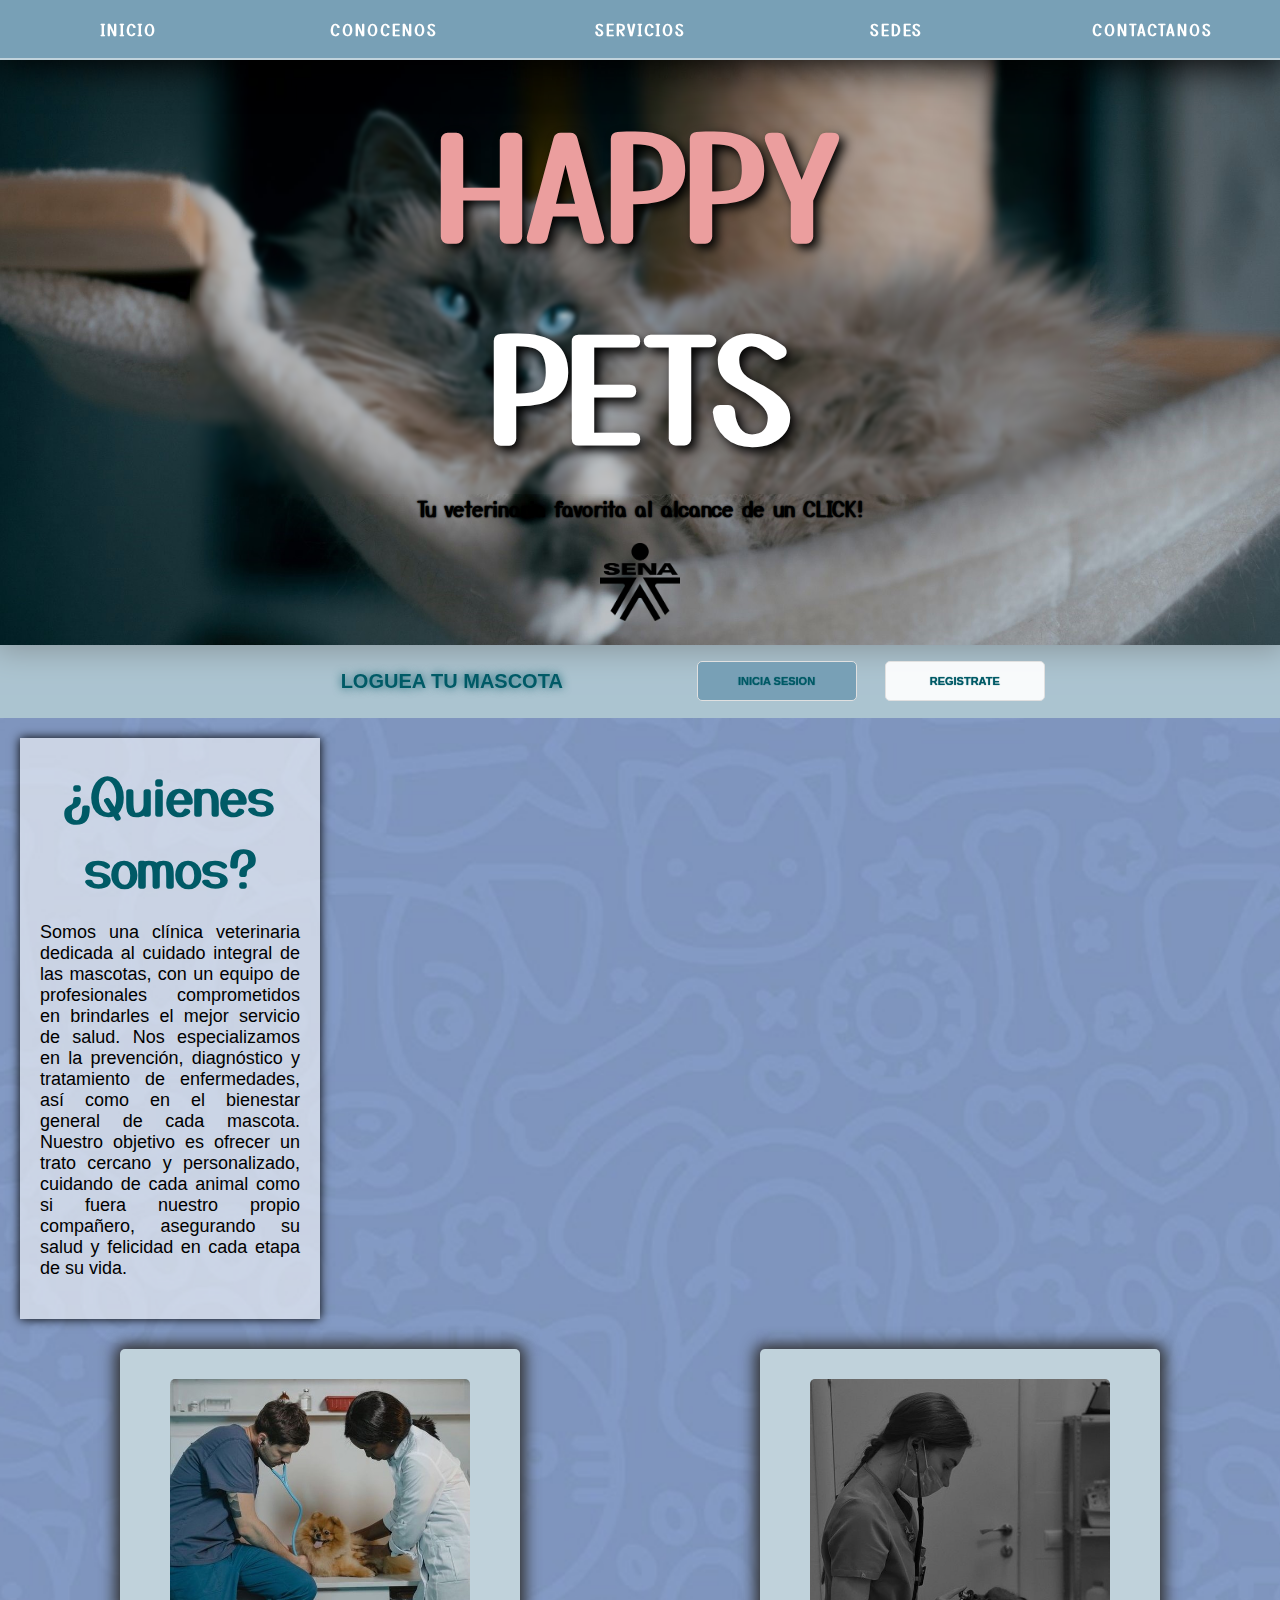
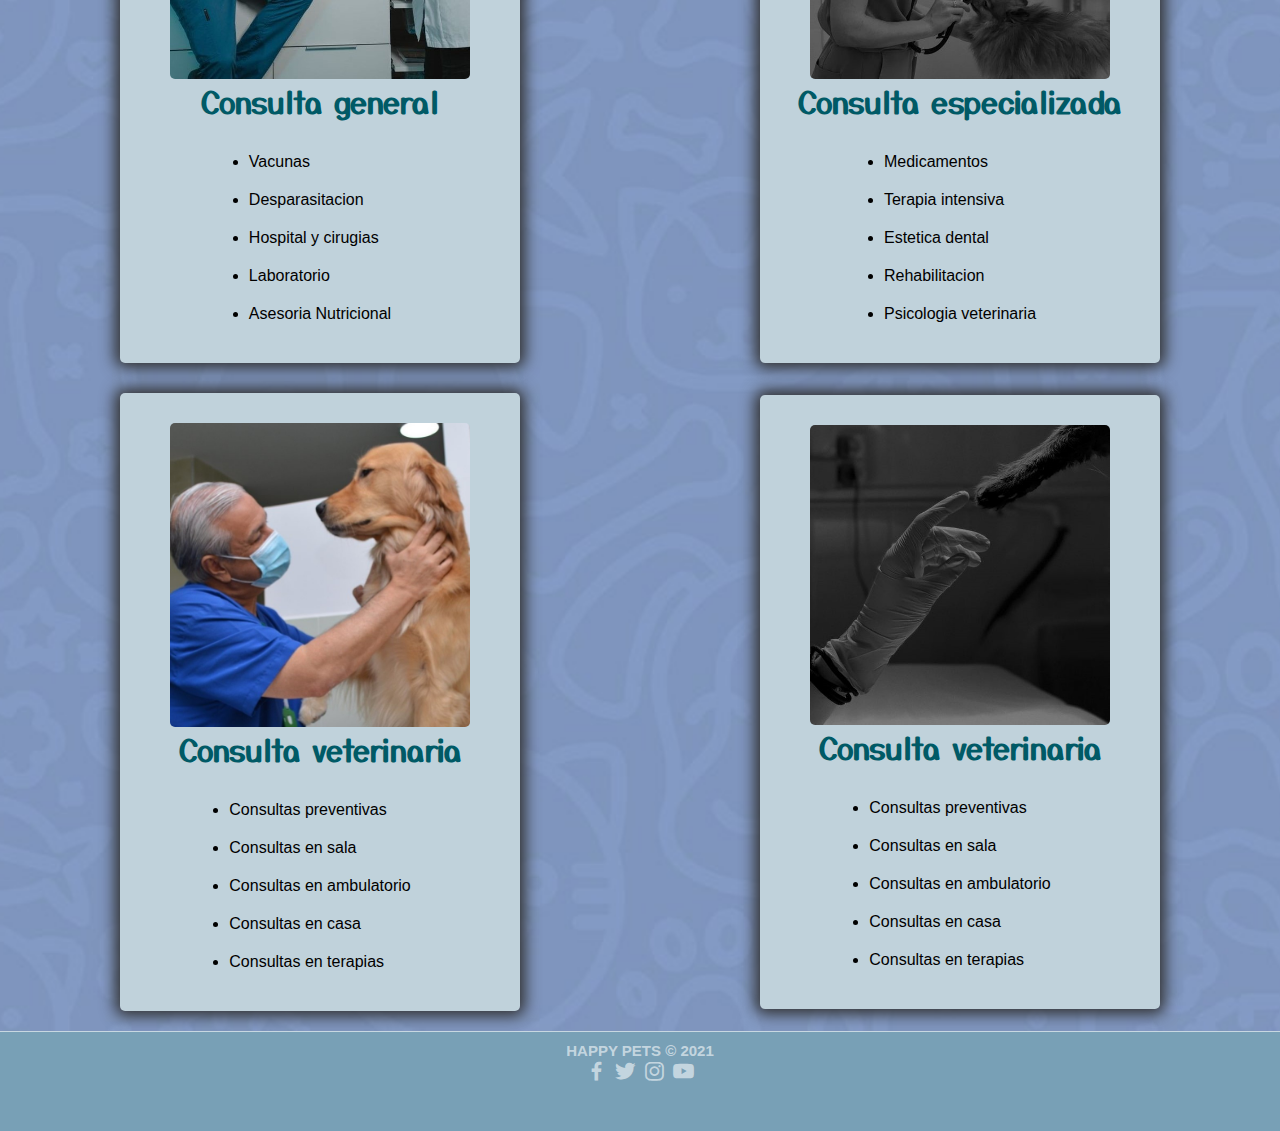
<file: maqueta/index.html>
<!DOCTYPE html>
<html lang="es">
<head>
    <meta charset="UTF-8">
    <meta name="viewport" content="width=device-width, initial-scale=1.0">
    <link rel="stylesheet" href="css/style.css">
    <link href="https://fonts.googleapis.com/css2?family=Allura&family=Belleza&family=Monoton&family=Pacifico&family=Rock+Salt&family=Viaoda+Libre&family=Yusei+Magic&display=swap" rel="stylesheet">
    <link href="https://fonts.googleapis.com/css2?family=Allura&family=Belleza&family=Monoton&family=Pacifico&family=Raleway:ital,wght@0,100..900;1,100..900&family=Rock+Salt&family=Viaoda+Libre&family=Yusei+Magic&display=swap" rel="stylesheet">
    <link href='https://unpkg.com/boxicons@2.1.4/css/boxicons.min.css' rel='stylesheet'>
    <title>HAPPY PETS</title>
    <link rel="icon" href="css/WhatsApp_Image_2024-10-29_at_11.46.13_AM-removebg-preview.png">
</head>
<body class="box-conteiner">
    <header class="logo">
        <h1 class="p">HAPPY<span>PETS</span>
        </h1>
            <h2 class="p1">Tu veterinaria favorita al alcance de un CLICK!</h2>
        <div class="conteiner">
            <img class="img" src="logo_sena_negro.png" alt="">
        </div>
    </header>
    <nav class="bar-nav">
        <ul>
            <li class="ol-1"><a class="a1" href="">INICIO</a></li>
            <li class="ol-1"><a class="a1" href="">CONOCENOS</a></li>
            <li class="ol-1"><a class="a1" href="">SERVICIOS</a></li>
            <li class="ol-1"><a class="a1" href="">SEDES</a></li>
            <li class="ol-1"><a class="a1" href="">CONTACTANOS</a></li>
        </ul>
    </nav>
    <aside class="side-bar">
        <div class="user-box">  
            <p class="p-text">LOGUEA TU MASCOTA</p>
            <a class="button" href="./login.html">INICIA SESION</a>
            <a class="button" id="btn1" href="./register.html">REGISTRATE</a>
        </div>
    </aside>
    <article class="main">
        <div class="box-info">
            <h2 class="h1-main">¿Quienes somos?</h2>
                <p class="p-main">
                    Somos una clínica veterinaria dedicada al cuidado integral de las mascotas, con un equipo de profesionales comprometidos en brindarles el mejor servicio de salud. Nos especializamos en la prevención, diagnóstico y tratamiento de enfermedades, así como en el bienestar general de cada mascota. Nuestro objetivo es ofrecer un trato cercano y personalizado, cuidando de cada animal como si fuera nuestro propio compañero, asegurando su salud y felicidad en cada etapa de su vida.
                </p>
        </div>
            <div class="box-main">
                <section>
                <div class="box-1">
                    <img class="vte-1" src="css/veterinaria1.jpg" alt="">
                    <h2>Consulta general</h2>
                        <div class="li-cont">
                            <div class="li-1">
                                <ul class="ul">
                                    <li>Vacunas</li>
                                    <li>Desparasitacion</li>
                                    <li>Hospital y cirugias</li>
                                    <li>Laboratorio</li>
                                    <li>Asesoria Nutricional</li>
                                </ul>
                            </div>
                        </div>
                    </div>
            </section>
            <section>
                <div class="box-1">
                    <img class="vte-2" src="css/veterinaria2.jpg" alt="">
                    <h2>Consulta especializada</h2>
                        <div class="li-cont">
                            <div class="l1-1">
                                <ul class="ul">
                                    <li>Medicamentos</li>
                                    <li>Terapia intensiva</li>
                                    <li>Estetica dental</li>
                                    <li>Rehabilitacion</li>
                                    <li>Psicologia veterinaria</li>
                                </ul>
                            </div>
                        </div>
                    </div>
            </section>
            <section>
                <div class="box-1">
                    <img class="vte-3" src="css/veterinaria3.jpg" alt="">
                    <h2>Consulta veterinaria</h2>
                        <div class="li-cont">
                            <div class="l1-1">
                                <ul class="ul">
                                    <li>Consultas preventivas</li>
                                    <li>Consultas en sala</li>                              
                                    <li>Consultas en ambulatorio</li>
                                    <li>Consultas en casa</li>
                                    <li>Consultas en terapias</li>
                                </ul>
                            </div>
                        </div>    
                </div>
            </section>
            <section>
                <div class="box-1">
                    <img class="vte-4" src="css/veterinaria4.jpg" alt="">
                    <h2>Consulta veterinaria</h2>
                        <div class="li-cont">
                            <div class="l1-1">
                                <ul class="ul">
                                    <li>Consultas preventivas</li>
                                    <li>Consultas en sala</li>
                                    <li>Consultas en ambulatorio</li>
                                    <li>Consultas en casa</li>
                                    <li>Consultas en terapias</li>
                                </ul>
                            </div>
                        </div>
                </div>
            </section>
            </div>
    </article>
        <footer class="footer">
            <p class="titulo-footer">HAPPY PETS &copy; 2021</p>
            <div class="redes">
                <a href="#"><i class="bx bxl-facebook"></i></a>
                <a href="#"><i class="bx bxl-twitter"></i></a>
                <a href="#"><i class="bx bxl-instagram"></i></a>
                <a href="#"><i class="bx bxl-youtube"></i></a>
            </div>
        </footer>
</body>
</html>
</file>
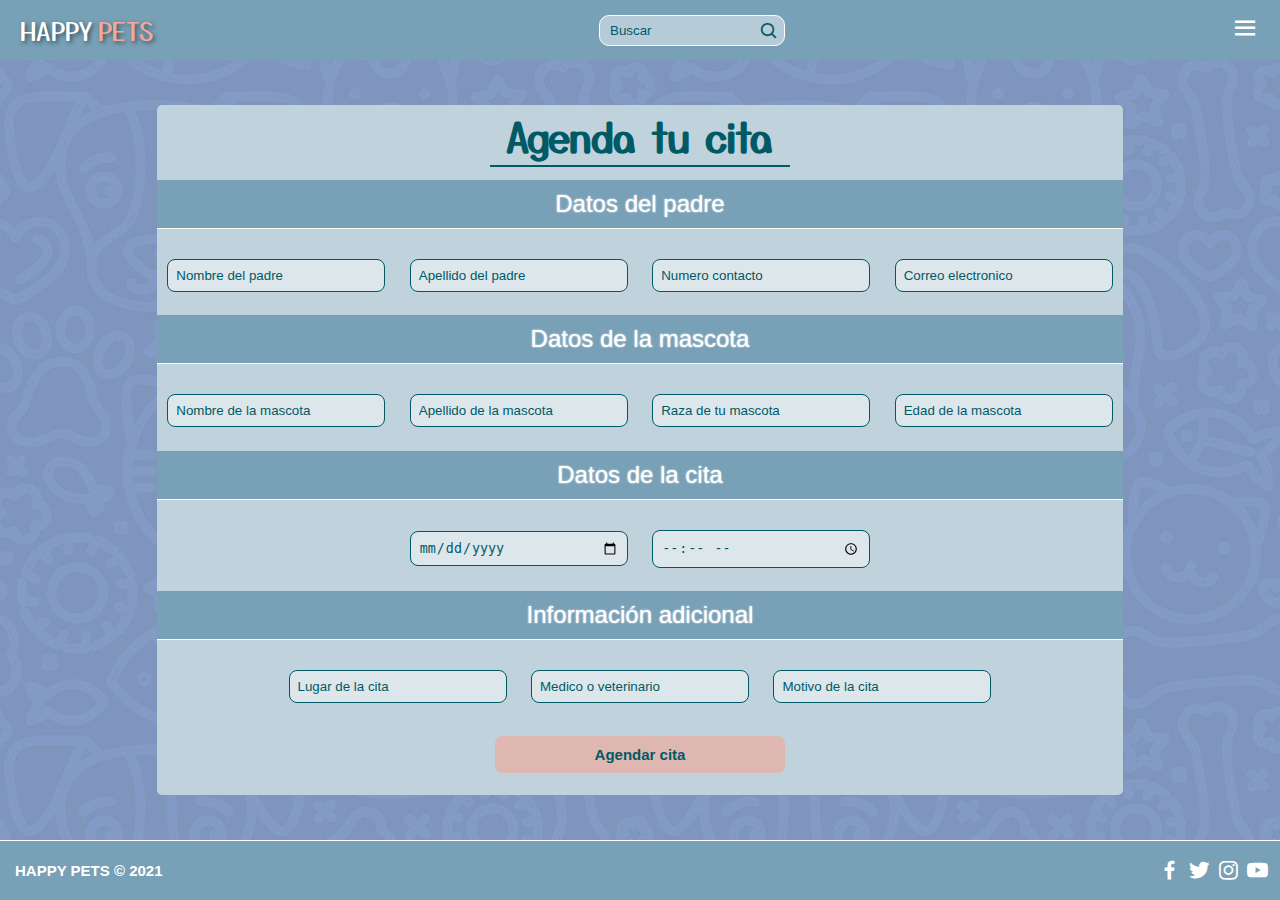
<file: maqueta/agendar.html>
<!DOCTYPE html>
<html lang="en">
<head>
    <meta charset="UTF-8">
    <meta name="viewport" content="width=device-width, initial-scale=1.0">
    <link rel="stylesheet" href="css/agendar.css">
    <link rel="icon" href="css/WhatsApp_Image_2024-10-29_at_11.46.13_AM-removebg-preview.png">
    <link href="https://fonts.googleapis.com/css2?family=Allura&family=Belleza&family=Monoton&family=Pacifico&family=Raleway:ital,wght@0,100..900;1,100..900&family=Rock+Salt&family=Viaoda+Libre&family=Yusei+Magic&display=swap" rel="stylesheet">
    <link href='https://unpkg.com/boxicons@2.1.4/css/boxicons.min.css' rel='stylesheet'>
    <meta name="viewport" content="width=device-width, initial-scale=1.0">
    <title>Agenda tu cita</title>
</head>
<body class="contenedor">
    <header class="header">
            <div class="logo">
                <a class="titulo-happy" href="index.html">HAPPY<p>PETS</p></a>
            </div>
            <div class="barra-busqueda">
                <input  id="Buscar" type="text" placeholder="Buscar">
                <label for="Buscar" class="icono"><i class="bx bx-search"></i></label>
            </div>
            <div class="icon-menu">
                <i class="bx bx-menu"></i>
            </div>
    </header>
    <main class="main">
        <section class="box-agendar">
            <form action="#" class="form">
                <h1 class="title">Agenda tu cita</h1>
                <div class="datos-padre">
                    <h2>Datos del padre</h2>
                    <input class="input" type="text" placeholder="Nombre del padre" required>
                    <input class="input" type="text" placeholder="Apellido del padre" required>
                    <input class="input" type="text" placeholder="Numero contacto" required>
                    <input class="input" type="email" placeholder="Correo electronico" required>
                </div>
                <div class="input-group">
                    <h2>Datos de la mascota</h2>
                <input class="input" type="text" placeholder="Nombre de la mascota" required>
                <input class="input" type="text" placeholder="Apellido de la mascota" required>
                <input class="input" type="text" placeholder="Raza de tu mascota" required>
                <input class="input" type="text" placeholder="Edad de la mascota" required>
            </div>
            <div class="input-group">
                <h2>Datos de la cita</h2>
                <input class="input" type="date" placeholder="Fecha de cita" required>
                <input class="input" type="time" placeholder="Hora de cita" required>
            </div>
            <div class="input-group">
                <h2>Información adicional</h2>
                <input class="input" type="text" placeholder="Lugar de la cita" required>
                <input class="input" type="text" placeholder="Medico o veterinario" required>
                <input class="input" type="text" placeholder="Motivo de la cita">
            </div>
            <button class="boton"><a class="btn-a" href="usuario.html">Agendar cita</a></button>
        </form>
        </section>
    </main>
    <footer class="footer">
        <p class="titulo-footer">HAPPY PETS &copy; 2021</p>
        <div class="redes">
            <a href="#"><i class="bx bxl-facebook"></i></a>
            <a href="#"><i class="bx bxl-twitter"></i></a>
            <a href="#"><i class="bx bxl-instagram"></i></a>
            <a href="#"><i class="bx bxl-youtube"></i></a>
        </div>
    </footer>
</body>
</html>
</file>
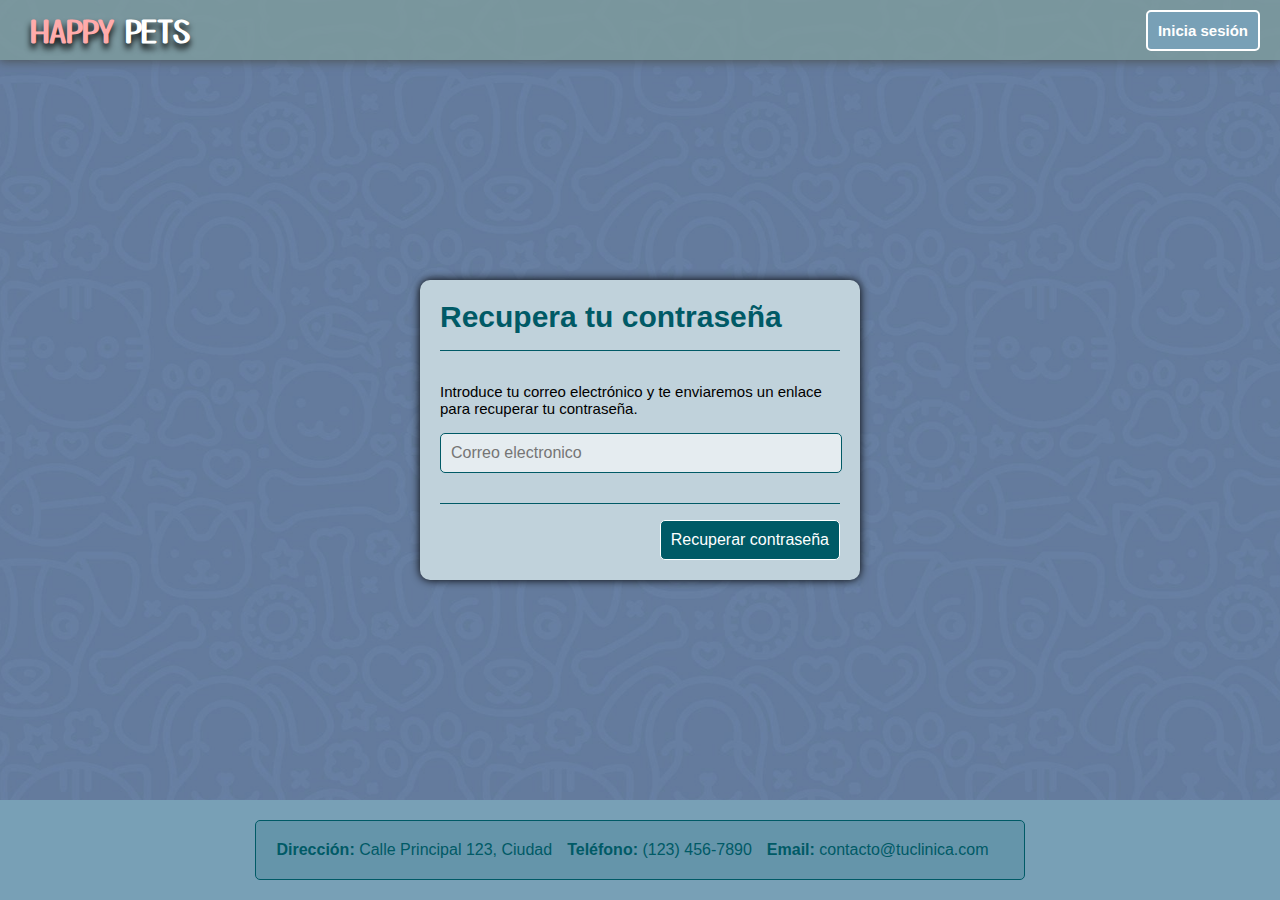
<file: maqueta/olv-contraseña.html>
<!DOCTYPE html>
<html lang="en">
<head>
    <meta charset="UTF-8">
    <meta name="viewport" content="width=device-width, initial-scale=1.0">
    <link rel="stylesheet" href="css/olv-contraseña.css">
    <link href="https://fonts.googleapis.com/css2?family=Allura&family=Belleza&family=Monoton&family=Pacifico&family=Raleway:ital,wght@0,100..900;1,100..900&family=Rock+Salt&family=Viaoda+Libre&family=Yusei+Magic&display=swap" rel="stylesheet">
    <link rel="icon" href="css/WhatsApp_Image_2024-10-29_at_11.46.13_AM-removebg-preview.png">
    <title>Recupera tu contraseña</title>
</head>
<body class="container">
    <header class="header">
        <div class="menu">
            <a class="a" href="index.html">HAPPY <p class="pt">PETS</p></a>
            <a class="a1" href="login.html" type="submit">Inicia sesión</a>
        </div>
    </header>
    <main class="main">
        <div class="form-container">
            <h1>Recupera tu contraseña</h1>
            <p class="p">Introduce tu correo electrónico y te enviaremos un enlace para recuperar tu contraseña.</p>
            <form action="#">
                <div class="input">
                    <input type="email" placeholder="Correo electronico" required>
                </div>
                <div class="boton">
                    <button type="submit">Recuperar contraseña</button>
                </div>
            </form>
    </main>
    <footer class="footer">
        <div class="conta">
            <div class="col-md-6">
              <p class="h3-2"><strong>Dirección:</strong> Calle Principal 123, Ciudad</p>
              <p class="h3-2"><strong>Teléfono:</strong> (123) 456-7890</p>
              <p class="h3-2"><strong>Email:</strong> contacto@tuclinica.com</p>
            </div>
        </div>
      </footer>
</body>
</html>
</file>
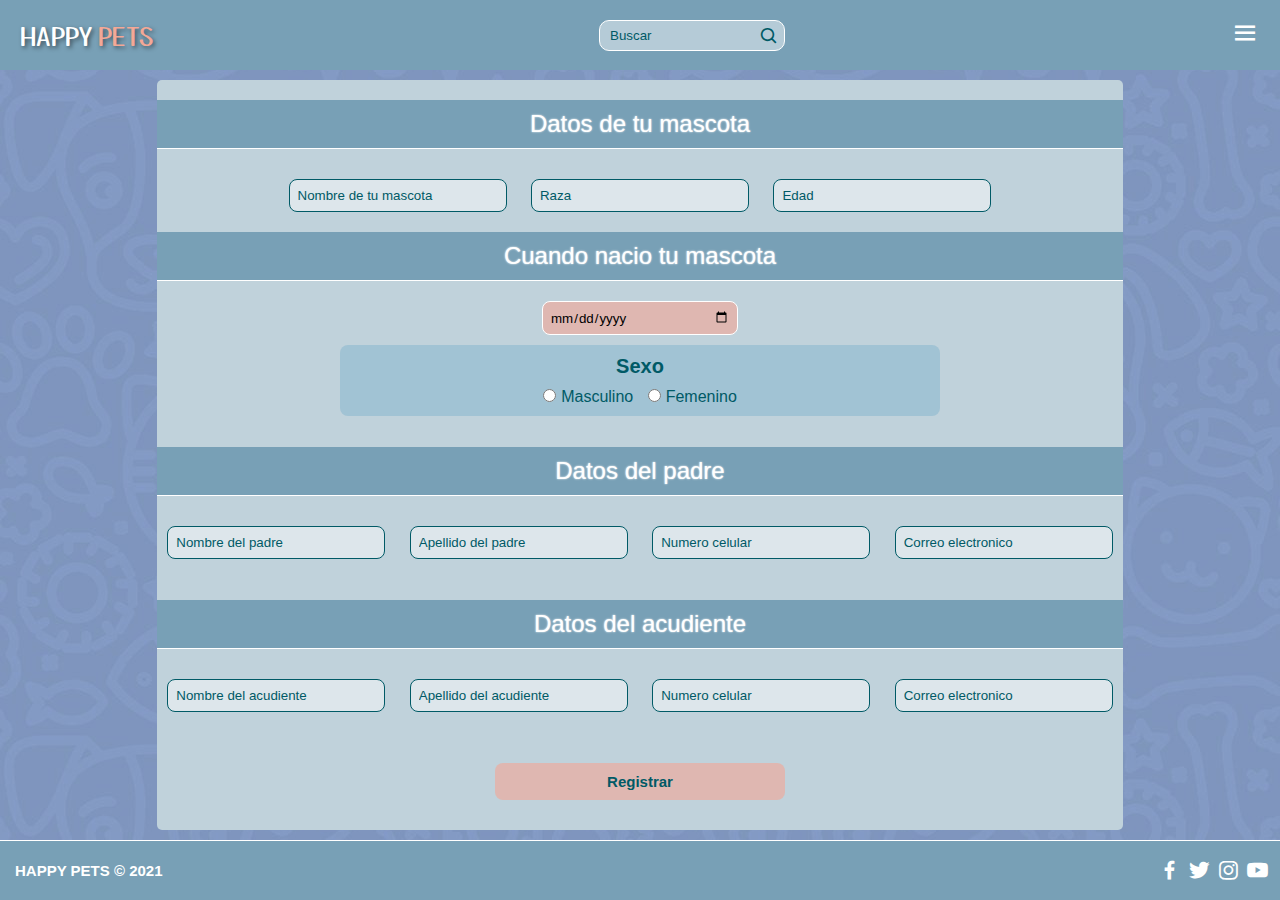
<file: maqueta/Registra tu mascota.html>
<!DOCTYPE html>
<html lang="en">
<head>
    <meta charset="UTF-8">
    <meta name="viewport" content="width=device-width, initial-scale=1.0">
    <link rel="icon" href="css/WhatsApp_Image_2024-10-29_at_11.46.13_AM-removebg-preview.png">
    <title>Registra tu mascota</title>
    <link href="https://fonts.googleapis.com/css2?family=Allura&family=Belleza&family=Monoton&family=Pacifico&family=Raleway:ital,wght@0,100..900;1,100..900&family=Rock+Salt&family=Viaoda+Libre&family=Yusei+Magic&display=swap" rel="stylesheet">
    <link href='https://unpkg.com/boxicons@2.1.4/css/boxicons.min.css' rel='stylesheet'>
    <meta name="viewport" content="width=device-width, initial-scale=1.0">
    <link rel="stylesheet" href="css/mascota.css">

</head>
<body class="contenedor-padre">
    <header class="header">
        <div class="logo">
            <a class="titulo-happy" href="index.html">HAPPY<p>PETS</p></a>
        </div>
        <div class="barra-busqueda">
            <input  id="Buscar" type="text" placeholder="Buscar">
            <label for="Buscar" class="icono"><i class="bx bx-search"></i></label>
        </div>
        <div class="icon-menu">
            <i class="bx bx-menu"></i>
        </div>
    </header>
    <main class="main">
        <form action="" class="form">
            <section class="box-3">
                <div>
                    <h2>Datos de tu mascota</h2>
                </div>
                    <div class="input-group">
                        <input class="input" type="text" placeholder="Nombre de tu mascota" required>
                        <input class="input" type="text" placeholder="Raza" required>
                        <input class="input" type="text" placeholder="Edad" required>
                        <div class="h2-titulo">
                            <H2>Cuando nacio tu mascota</H2>
                        </div>
                            <input class="in" type="date" placeholder="Fecha de nacimiento" required>
                            <div class="sexo-box">
                                <h3 class="sexo" value="">Sexo</h3>
                            <label for="Masculino"><input id="Masculino" name="sexo" type="radio" value="masculino">Masculino</label>
                            <label for="Femenino"><input id="Femenino" name="sexo" type="radio" value="femenino"">Femenino</label>
                        </div>
                    </div>
            </section>
            <section class="box-1">
                <h2>Datos del padre</h2>
                <div class="input-group">
                    <div class="input-group">
                        <input class="input" type="text" placeholder="Nombre del padre" required>
                        <input class="input" type="text" placeholder="Apellido del padre" required>
                        <input class="input" type="text" placeholder="Numero celular" required>
                        <input class="input" type="email" placeholder="Correo electronico" required>
                    </div>
            </section>
            <section class="box-2">
                <div>
                    <h2>Datos del acudiente</h2>
                </div>
                <div>
                    <div class="input-group">
                        <input class="input" type="text" placeholder="Nombre del acudiente" required>
                        <input class="input" type="text" placeholder="Apellido del acudiente" required>
                        <input class="input" type="text" placeholder="Numero celular" required>
                        <input class="input" type="email" placeholder="Correo electronico" required>
                    </div>
                </div>
            </section>
            <button class="boton"><a class="a-btn" href="pag.html" >Registrar</a></button>
        </form>
    </main>
    <footer class="footer">
        <p class="titulo-footer">HAPPY PETS &copy; 2021</p>
        <div class="redes">
            <a href="#"><i class="bx bxl-facebook"></i></a>
            <a href="#"><i class="bx bxl-twitter"></i></a>
            <a href="#"><i class="bx bxl-instagram"></i></a>
            <a href="#"><i class="bx bxl-youtube"></i></a>
    </footer>
</body>
</html>
</file>
<file: maqueta/css/style.css>
:root{
    --fondo-body: #0084ff;
    --fondo-header: #6c6c6c;
    --fondo-title: rgba(0, 0, 0, 0.815);
    --fondo-main: #E0E0E0;
    --fondo-cont: rgba(0, 130, 190, 0.664);
    --fondo-nav: rgba(0, 0, 0, 0.87);
    --fondo-barra: rgba(255, 255, 255, 0);
    --fondo-user-box: rgba(0, 0, 0, 0.594);
    --fondo-side-bar: #78a0b6;
    --fondo-inputs: #F4A896;
    --fondo: #ffffff95;
    --fondo-bar:#78a0b6;
    --fondo-inicio-sesion:#c0d2db;
    --fondo-inicio-sesion1:rgba(192, 210, 219, 0.715);
    --fondo-footer:rgba(0, 0, 0, 0.623);
    --fondo-btn1:rgba(255, 255, 255, 0.919);
    --fondo-impo:#005a66;
    

    /* FONTS */
    --font: #eb9e9e;
    --font1: #000000;
    --font3: #00a2ff;
    --font-text: #000000;
    --font-text1: #ffffff;

    /* SOMBRAS */
    --sombra-title: rgb(0, 0, 0);
    --sombra-title1: rgb(0, 0, 0);
    --sombra-linea:rgb(0, 0, 0);
    --sombra-linea2:rgb(0, 65, 204);
}
*{
    margin: 0;
    padding: 0;
    box-sizing: border-box;
}
body{
    font-family: Arial, Helvetica, sans-serif;
    background: var(--fondo-bar);
    min-height: 250vh;
    width: 100%;
    overflow-x: hidden;
    transition: background-color 0.5s;

}
/* INICIO HEADER */
.logo{
    display: flex;
    flex-wrap: wrap;
    flex-direction: column;
    justify-content:space-evenly;
    align-items: center;
    background-image: url(fondo4.avif);
    background-repeat: no-repeat;
    background-position:center;
    background-size: cover;
    box-shadow: 0px 0px 30px 5px var(--sombra-title);
    padding: 20px;

}

.p{
    display: flex;
    justify-content: center;
    align-items: center;
    flex-direction: column;
    flex-wrap: wrap;
    border: 1px solid;
    color: var(--font);
    border-radius: 1px;
    font-family:"Yusei Magic", sans-serif;
    border-radius: 10px;
    font-weight: bold;
    padding-bottom: 10px;
    text-shadow: 5px 5px 11px var(--sombra-title);
    
}
.p1{
    display: flex;
    justify-content: center;
    align-items: center;
    flex-wrap: wrap;
    background: none;
    font-size: 20px;
    font-family:Arial, Helvetica, sans-serif;
    color: var(--font1);
}
span{
    color: rgb(255, 255, 255);
}

/* INICIO NAV */
.bar-nav{
    display: flex;
    background:var(--fondo-nav);
    box-shadow: 0 0 40px 20px var(--sombra-linea);
    border-bottom: 1px solid var(--sombra-linea2);
    z-index: 1;
}
ul{
    display: flex;
    align-items: center;
    width: 100%;
    justify-content: space-around;
}
.a1{
    font-family:"Yusei Magic", sans-serif;
    font-weight: bold;
    color: var(--font-text);
    text-decoration: none; 
}


/* INICIO MAIN */
.main{
    display: flex;
    flex-direction: column;
    align-items: center;
    justify-content: center;
    width: 100%;
    background: var(--fondo-main);
    transition: all 0.5s;

}
h2{
    font-size: 45px;
    color: var(--font-text1);
    text-shadow: 0 0 10px var(--font);
    margin-bottom: 20px;
}
.box-img{
    margin: 20px;
}
.ol-1{
    list-style-type: none;
    transition: all 0.2s;
}

/* INICIO BARRA LATERAL */

.side-bar{
    display: flex;
    flex-direction: column;
    background: var(--fondo-barra);
    justify-content: space-around; 
}
/* RESPONSIVE  */

.box-conteiner > *{
    text-align: center;
    width: auto;
    transition: all 0.2s ease-in-out;
}
.box-conteiner{
    display: grid;
    width: auto;

    /* gap: 10px; */
    grid-template:
    "bar-nav" 40px
    "logo" 510px
    "side-bar" auto
    "main" auto
    "footer" auto;

    /* PORTADA */
    .logo{
        grid-area: logo;
        display: flex;
        flex-direction: column;
        align-items: center;
        justify-content: center;
    }
    .img{
        grid-area: img;
        max-width: 80px;
        transition: all 0.5s;

    }
    .p{
        grid-area: p;
        display: flex;
        flex-direction: column;
        background: transparent;
        border: none;
        align-items: center;
        width: auto;
        cursor: default;
        flex-wrap: wrap;
        font-size: 60px;
        transition: all 0.2s ease-in-out;
    }
    .p1{
        grid-area: p1;
        color: var(--font-text);
        width: auto;
        font-size:15px;
    }
    /* BARRA NAV */
    .bar-nav{
        display: flex;
        position: fixed;
        flex-wrap: wrap;
        grid-area: bar-nav;
        background: var(--fondo-bar);
        box-shadow: none;
        color: var(--font-text);
        width: 100%;
        height: 75px;
        border: none;
        box-shadow: 0 0 40px 5px;
        z-index: 1;
    }
    ul{
        display: flex;
        align-items: center;

        width: 100%;
        padding: 0;
        margin: 0;
    }
    .li-1{
        display: flex;
        justify-content: center;
        align-items: center;
    }
    .ul{
        display: flex;
        justify-content: center;
        align-items:baseline;
        width: 100%;
        flex-direction: column;
    }
    .a1{
        font-family:"Yusei Magic", sans-serif;
        font-size: 10px;
        transition: all 0.5s;

        letter-spacing: 2px;
        color: var(--font-text1);
        text-decoration: none;
    }
    /* BARRA LATERAL */
    .side-bar{
        grid-area: side-bar;
        display: flex;
        flex-direction: row;
        justify-content: center;
        align-items: center;
        background: var(--fondo-inicio-sesion);
    }
    .p-text{
        /* border: 1px solid black; */
        display: flex;
        justify-content: center;
        align-items: center;
        height: auto;
        width: 140px;
        font-size: 20px;
        font-weight: bold;
        border-bottom: 1px solid;
        padding-bottom: 10px;
        color: #005a66;
    }
    .user-box{
        display: flex;
        align-items: center;
        justify-content:space-around;
        flex-direction: row;
        height: auto;
        padding: 15px;
        width: 90%;
        background:var(--fondo-inicio-sesion);
    }
    .button{
        display: flex;
        align-items: center;
        justify-content: center;
        text-decoration: none;
        width: 100px;
        height: 40px;
        text-align: center;
        background: var(--fondo-inputs);
        color: #005a66;
        cursor: pointer;
        text-shadow: 0 0 1px;
        border-radius: 7px;
        font-weight: bold;
        font-size: 11px;
        overflow: none;
        outline: none;
        border: 1px solid var(--fondo-main);
        transition: all 0.3s ease-in-out;
    }
    #btn1{
        background:var(--fondo-btn1);
    }
    /* MAIN */
    .main{
        grid-area: main;
        display: flex;
        flex-direction: column;
        justify-content: center;
        align-items: center;
        background: url(pattern_bg.jpg);
        background-position: center;
        background-size: cover;
        background-repeat: no-repeat;
        transition: all 0.5s;

    }
    .box-main{
        display: flex;
        flex-direction: column;
        justify-content: center;
        align-items: center;
        background: var(--fondo-box-main); 
    }
    .box-info{
        height: auto;
        width: 300px;
        padding: 20px;
        margin: 20px;
        background: var(--fondo);
        box-shadow: 0 0  10px;
    }
    .box-info1{
        display: flex;
        flex-direction: column;
        justify-content: center;
        align-items: center;
        padding: 90px;
        background: transparent;
    }
    .h1-main{
        font-size: 30px;
        color: var(--fondo-impo);
        font-family:"Yusei Magic", sans-serif;
        text-shadow: none;
        font-size: 50px;
        margin-bottom: 20px;
    }
    .p-main{
        
        font-size: 18px;
        color: var(--font-text);
        text-shadow: none;
        margin-bottom: 20px;
        text-align: justify;
    }

    /* PARAMETROS GENERALES */
    .li-cont{
        display: flex;
        justify-content: center;

    }

    li{ 
        margin: 10px;
        text-align: start;
        transition: all 0.2s ease-in-out;
        cursor: pointer;
    }
    /* INICIO CAJA UNO */
    h2{
        font-size: 30px;
        font-family:"Yusei Magic", sans-serif;
        color:#005a66;
        text-shadow: none;
    }
    .box-1{    
        display: flex;
        flex-direction: column;
        justify-content: center;
        align-items: center;
        width: 340px;
        height: auto;
        
        margin-top: 10px;
        padding: 30px;
        margin-bottom: 20px;
        border-radius: 5px;
        background: var(--fondo-inicio-sesion);
        box-shadow: 0px 0px 15px 5px rgb(48, 48, 48);
    }
    .vte-1{
        width: 300px;
        border-radius: 5px;
    }
    /* INICIO CAJA DOS */
    .vte-2{
        width: 300px;
        border-radius:5px ;
    }
    /* INICIO CAJA TRES */
    .vte-3{
        width: 300px;
        border-radius:5px ;
    }
    /* INICIO CAJA CUATRO */

    .vte-4{
        width: 300px;
        border-radius:5px ;
    }
    /* INICIO NEW*/
    .newsletter{
        width: 100%;
        height: auto;
        padding: 30px;
        margin-bottom: 20px;
        border-radius: 5px;
        background: var(--fondo-inicio-sesion);
    }
    input{
        width: 100%;
        padding: 10px;
        margin-bottom: 10px;
        border: 2px solid var(--fondo-main);
        border-radius: 5px;
        background: var(--fondo-inputs);
        color: var(#005a66);
        font-size: 15px;
        outline: none;
    }
    .boton{
        margin-bottom: 12px;
        width: 110px;
        height: 35px;
        text-align: center;
        background: #005a66;
        color: var(--font-text1);
        cursor: pointer;
        border: none;
        border-radius: 5px;
    }
    
    /* FOOTER */
    .footer{
        grid-area: footer;
        justify-content: space-between;
        align-items: center;
        background-color: var(--fondo-bar);
        padding: 10px;
        border-top: 1px solid;
        color: var(--fondo);
        font-size: 15px;
    }
    .titulo-footer{
        color: var(--fondo);
        font-weight: bold;
    }
    .bxl-facebook{
        color: var(--fondo);
        font-size: 25px;
    }
    .bxl-instagram{
        color: var(--fondo);
        font-size: 25px;
    }
    .bxl-twitter{
        color: var(--fondo);
        font-size: 25px;
    }
    .bxl-youtube{
        color: var(--fondo);
        font-size: 25px;
    }
    .img-3{
        width: 1px;
        height: auto;
    }
}
    @media (min-width:768px) {
        .box-conteiner{
        grid-template:
        "bar-nav    bar-nav     bar-nav"   50px
        "logo       logo        logo"      670px
        "side-bar   side-bar    side-bar"  70px
        "main       main        main"      auto
        "footer     footer      footer"    auto/
        350px       auto        350px;
            
        
        .logo{
            grid-area: logo;
            display: flex;
            flex-wrap: wrap;
            flex-direction: column;
            justify-content:space-evenly;
            align-items: center;
            background-image: url(fondo2.jpeg);
            background-repeat: no-repeat no-repeat;
            background-position:center;
            background-size:cover;
            padding: 20px;
            height: 100%;
            

        }
        .main{
            display:grid;
            grid-template-columns: 1fr 1fr;
            width: auto;
            transition: all 0.5s;
        }
        .img{
            transition: all 0.5s;

        }
        
        .p{
            display: flex;
            flex-direction: column;
            align-items: center;
            background: transparent;
            backdrop-filter: blur(2px);
            border: none;
            border-radius: 5px;
            width: auto;
            flex-wrap: wrap;
            font-size: 90px;
            transition: all 0.2s ease-in-out;
        }
        .p1{
            width: auto;
            color: var(--font-text);
            text-shadow: 0 0 2px;
            font-size: 20px;
        }
        .bar-nav{
            grid-area: bar-nav;
            justify-content: space-between;
            justify-content: center;
            align-items: center;
            flex-wrap: wrap;
            width: 100%;  
            background: var(--fondo-bar);
            z-index: 10;
        }
        .ol-1{
            display: flex;
            align-items: center;
            flex-direction: row;
            list-style-type: none;
            justify-content: center;
            width: 100%;
            height: auto;
            transition: all 0.5s ease-in-out;

        }
        ul{
            display: flex;
            align-items: center;
    
            width: 100%;
            padding: 0;
            margin: 0;
        }
        .li-1{
            display: flex;
            justify-content: center;
            align-items: center;
        }
        .ul{
            display: flex;
            justify-content: center;
            align-items:baseline;
            width: 100%;
            flex-direction: column;
        }
        .a1{
            font-size: 15px;
            border-radius: 5px;
            background:transparent;
            color: var(--font-text1);
            letter-spacing: 2px;
            transition: all 0.5s ease-in-out;

        }
        .side-bar{
            display: flex;
            justify-content: center;
            align-items: center;
            justify-content: space-evenly;
            flex-direction: column;
            background: var(--fondo-bar);
            
        }
        .user-box{
            display: flex;
            justify-content:space-around;
            align-items: center;
            background: var(--fondo-inicio-sesion);
            width: 100%;
            height: 70px;
            transition: all 0.5s;

        }
        .p-text{
            display: flex;
            justify-content: center;
            align-items: center;
            margin-top: 10px;
            width: 50%;
            color: var(--font-text1);
            text-align: center;
            font-size: 20px;
            border: none;
        }
        .button{
            display: flex;
            justify-content: center;
            align-items: center;
            width: 160px;
            background: var(--fondo-side-bar);
            border-radius: 5px;
            cursor: pointer;
        }
        .main{
            display: grid;
            grid-template-columns: 1fr;
            grid-template-rows: 1fr;
        }
        .box-main{
            display: grid;
            grid-template-columns: 1fr 1fr;
            align-items: center;        
            justify-items: center;
        }

        .box-1,.box-2,.box-3,.box-4{
            display: grid;
            width: 350px;
            align-items: center;
            grid-template-columns: 1fr;
            grid-template-rows: 1fr;
        }
        .vte-1,.vte-2,.vte-3,.vte-4{
            width: 300px;
            border-radius: 5px;
        }
}
}
@media (min-width: 992px) {
            .box-conteiner{
            grid-template:
            "bar-nav bar-nav bar-nav" 60px
            "logo logo logo"auto
            "side-bar side-bar side-bar" auto
            "main main main" auto
            "footer footer footer" 100px;

            .logo{
            grid-area: logo;
            display: flex;
            flex-direction: column;
            justify-content: center;
            align-items: center;
            background-image: url(Gatos-descansando.jpg);
            background-repeat: no-repeat no-repeat;
            background-position:center;
            background-size:cover;
            padding: 20px;
            height: 100%;
            padding: 20px;
        }
        .p{
            display: flex;
            flex-direction: column;
            align-items: center;
            width: 900px;
            flex-wrap: wrap;
            font-size: 140px;
            transition: all 0.2s ease-in-out;
        }
        .p1{
            color: var(--font-text);
            width: auto;
            font-size: 20px;
        }
        .img{
            transition: all 0.5s;
            width: 100px;
        }
        .bar-nav{
            grid-area: bar-nav;
            width: 100%;
            height: 60px;
            justify-content: space-around;
            align-items: center;
            flex-wrap: wrap;
            border-bottom: 2px solid var(--fondo-inicio-sesion);
        }
        .side-bar{
            display: flex;
            justify-content: center;
            margin: auto;
            align-items: center;
            width: 100%;
            height: auto;
            position:sticky;
            top: 60px;
            background:var(--fondo-inicio-sesion1);
            z-index: 10;
        }
        .user-box{
            display: flex;
            align-items: center;
            justify-content: space-evenly;
            width: 70%;
            height: auto;
            background:transparent;
            box-shadow: none;
            transition: all 0.5s;
        }
        .p-text{
            display: flex;
            justify-content: center;
            align-items: center;
            margin-top: 10px;
            width: 50%;
            color: var(--fondo-impo);
            text-shadow: 0 0 10px;
            text-align: center;
            font-size: 20px;
            border: none;
        }
        .main{
            display: grid;
            grid-template-columns: 1fr;
            grid-template-rows: 1fr;
        }
        .box-1{
            display: grid;
            grid-template-columns: 1fr;
            grid-template-rows: 1fr;
            align-items: center;
            justify-items: center;
            width: 400px;
        }
}
}
/* ANIMACIONES Y EFECTOS */
.a1:hover{
    color: var(--fondo-inputs);
    border: 1px solid;
    transition: all 0.5s;
    border-radius: 5px;
    padding: 6px;

}
.ol-1:hover{
    transform: scale(1.3);
    transition: all 0.2s ease-in-out;
}
.button:hover{
    background: var(--fondo-impo);
    color: var(--fondo-main);
    transform: scale(1.2);
    transition: all 0.3s ease-in-out;
    cursor: pointer;
    box-shadow: 0 0 10px var(--fondo-impo);
    border-radius: 15px;
}
#btn1:hover{
    background: var(--fondo-impo);
    color: var(--font-text1);
}
</file>
<file: maqueta/css/agendar.css>
:root{
    --fondo-body: #ffffff41;
    --fondo-header: #c0c0c05b;
    --fondo-title: rgb(243, 243, 243);
    --fondo-main: #E0E0E0;
    --fondo-cont: rgba(0, 130, 190, 0.664);
    --fondo-nav: rgba(0, 0, 0, 0.87);
    --fondo-barra: rgba(255, 255, 255, 0.455);
    --fondo-user-box: rgba(93, 222, 226, 0.267);
    --fondo-side-bar: #ffffff48;
    --fondo-inputs: #F4A896;
    --fondo-barra-nav: #fc9f8a85;
    --fondo: #ffffff;
    --fondo-bar:#78a0b6;
    --fondo-inicio-sesion:#c0d2db;
    --fondo-inicio-sesion1:rgba(92, 161, 196, 0.308);
    --fondo-footer:rgba(0, 0, 0, 0.623);
    --fondo-btn1:rgba(255, 255, 255, 0.919);
    --fondo-impo:#005a66;
}
*{
    margin: 0;
    padding: 0;
}
body{
    font-family: Arial, sans-serif;
    background: url(pattern_bg.jpg);
    height: 100vh;
    width: 100%;
}
.contenedor > *{
    transition: all 0.5s ease-in-out;
    text-align: center;

}
.contenedor{
    display: grid;
    grid-template:
    "header"60px
    "main"auto
    "footer"60px;

    /* HEADER */
    .header{
        display: flex;
        justify-content: space-between;    
        align-items: center;
        background-color: var(--fondo-bar);
    }
    .box-agendar{
        margin-bottom: 20px;
    }
    .logo{
        margin-left: 20px;
    }
    .titulo-happy{
        display: flex;
        font-size: 25px;
        text-decoration: none;
        text-shadow: 2px 2px 4px rgba(0, 0, 0, 0.5);
        font-family: "Yusei Magic", sans-serif;
        color: var(--fondo);
    }
    p{  
        margin-left: 5px;
        color: var(--fondo-inputs);
    }
    .barra-busqueda{
        display: flex;
        align-items: center;
        justify-content: center;
        border: 1px solid var(--fondo);
        border-radius: 10px;
        padding:0px 5px;
        background-color: var(--fondo-barra);
        color: var(--fondo-header);
        transition: all 0.5s;

    }
    #Buscar{
        width: 9rem;
        padding: 5px;
        background-color: transparent;
        border: none;
        outline: none;
        color: var(--fondo-impo);
    }
    #Buscar::placeholder{
        color: var(--fondo-impo);
    }
    .icono{
        font-size: 20px;
        width: 100%;
        margin-top: 5px;
        color: var(--fondo-impo);
    }
    .icon-menu{
        margin-right: 20px;
        font-size: 30px;
        color: var(--fondo);
    }
    /* MAIN */
    .main{
        display: flex;
        flex-direction: column;
        align-items: center;
        justify-content: center;
    }
    .form{
        text-align: center;
        display: flex;
        text-align: center;
        align-items: center;
        justify-content: center;
        display: grid;
        width: auto;
        height: 100%;
        margin: 10px;
        border-radius: 5px;
        background-color: var(--fondo-inicio-sesion);
    }
    h1{
        margin-top: 10px;
        margin: auto;
        width: 300px;
        font-family:"Yusei Magic", sans-serif;
        font-size: 40px;
        color: var(--fondo-impo);
        border-bottom: 2px solid var(--fondo-impo);
    }
    h2{
        color: var(--fondo);
        font-size: 24px;
        margin: auto;
        text-shadow: 0 0 2px;
        font-weight: 100;
        border-bottom: 1px solid var(--fondo);
        margin-bottom: 20px;
        width:100%;
        padding: 10px 0px;
        margin-top: 10px;
        background-color: var(--fondo-bar);
    }
    
    .input{
        width: 200px;
        padding: 8px;
        border-radius: 8px;
        margin-bottom: 10px;
        margin: 10px;
        border: 1px solid var(--fondo-impo);
        outline: none;
        color: var(--fondo-impo);
        background-color: var(--fondo-barra);
    }
    .input::placeholder{
        color: var(--fondo-impo);
    }
    .boton{
        width: 30%;
        padding: 10px;
        border-radius: 8px;
        background-color: var(--fondo-barra-nav);
        color: var(--fondo-impo);
        border: none;
        cursor: pointer;
        font-size: 15px;
        margin: auto;
        margin-top: 20px;
        margin-bottom: 20px;
        text-decoration: none;
        font-weight: bold;
        transition: all 0.5s;
    }
    .btn-a{
        text-decoration: none;
        color: var(--fondo-impo);
    }

    .footer{
        display: flex;
        justify-content: space-between;
        align-items: center;
        background-color: var(--fondo-bar);
        padding: 10px;
        border-top: 1px solid;
        color: var(--fondo);
        font-size: 15px;
    }
    .titulo-footer{
        color: var(--fondo);
        font-weight: bold;
    }
    .bxl-facebook{
        color: var(--fondo);
        font-size: 25px;
    }
    .bxl-instagram{
        color: var(--fondo);
        font-size: 25px;
    }
    .bxl-twitter{
        color: var(--fondo);
        font-size: 25px;
    }
    .bxl-youtube{
        color: var(--fondo);
        font-size: 25px;
    }
}
</file>
<file: maqueta/css/olv-contraseña.css>
:root{
    --fondo-body: #00000090;
    --fondo-header: #111010a8;
    --fondo-title: rgba(0, 0, 0, 0.815);
    --fondo-main: #e0e0e0;
    --fondo-cont: rgba(1, 49, 53, 0.615);
    --fondo-nav: rgba(0, 0, 0, 0.87);
    --fondo-barra: rgba(255, 255, 255, 0.238);
    --fondo-user-box: rgba(0, 0, 0, 0.594);
    --fondo-side-bar: #78a0b6;
    --fondo-inputs: #799697d8;
    --fondo-input: #ffabab;
    --fondo: #ffffff95;
    --fondo-bar:#78a0b6;
    --fondo-inicio-sesion:#0c0c0c79;
    --fondo-inicio-sesion1:rgba(49, 171, 233, 0.212);
    --fondo-footer:rgba(0, 0, 0, 0.623);
    --fondo-btn1:rgba(255, 255, 255, 0.919);
    --fondo-impo:#005a66;
    

    /* FONTS */
    --font: #ffffff;
    --font1: #000000;
    --font3: #c0d2db;
    --font-text: #000000;
    --font-text1: #ffffff;

    /* SOMBRAS */
    --sombra-title: rgb(0, 0, 0);
    --sombra-title1: rgb(0, 0, 0);
    --sombra-linea:rgb(0, 0, 0);
    --sombra-linea2:rgb(0, 65, 204);
}
*{
    margin: 0;
    padding: 0;
}
body{
    background: url(pattern_bg.jpg);
    background-position: center center;
    background-size: cover;
    min-height: 100vh;
    display: flex;
    flex-direction: column;
    align-items: center;

}
.container > * {
    font-family: Arial, Helvetica, sans-serif;
    width: auto;
    justify-content: center;
    text-align: center;
}
.container{
    display: grid;
    width: auto;
    /* RESPONSIVE MOBILE */

    grid-template: 
    "header " 60px
    "main" auto 
    "footer" 100px;

    .header {
        display: flex;
        justify-content: center;
        align-items: center;
        background-color: var(--fondo-inputs);
        color: var(--color-header-text);
        height: 100%;
        box-shadow: 0 0 10px 1px rgb(97, 97, 97);
    }
    .menu{
        display: flex;
        width: 100%;
        height: 100%;
        justify-content: space-between;
        align-items: center;
        padding: 20px;
        background-color: transparent;
    }
    a{
        display: flex;
        align-items: center;
        justify-content: center;
        text-decoration: none;
        font-weight: bold;
    }
    .a{
        font-size: 30px;
        font-family: "Yusei Magic", sans-serif;
        color: var(--fondo-input);
        text-shadow: 0 0 5px;
        width: auto;
        padding: 0 10px;
        text-shadow: 0 5px 6px black;
    }
    .pt{
        padding-left: 10px;
        color: var(--font);
    }
    .a1{
        font-size: 15px;
        color: var(--font);
        background-color: var(--fondo-bar);
        border: 2px solid var(--font);
        border-radius: 5px;
        padding: 10px;
    }
    .main {
        display: flex;
        align-items: center;
        justify-content: center;
        background: rgba(1, 27, 37, 0.212);
        padding: 0px;
        height: 100%;
    }
    .form-container{
        display: flex;
        flex-direction: column;
        background-color: var(--font3);
        max-width: 25rem;
        height: auto;
        padding: 20px;
        border-radius: 10px;
        box-shadow: 0 0 10px;
    }
    h1{
        display: flex;
        width: 100%;
        border-bottom: 1px solid;
        color: var(--fondo-impo);
        font-size: 30px;
        text-align:left;
        font-weight: bold;
        margin-bottom: 2rem;
        padding-bottom: 1rem;
    }
   .p{
        display: flex;
        width: 100%;
        text-align: left;
        font-size: 15px;
        margin-bottom: 1rem;
    }
    input{
        width: 95%;
        padding: 10px;
        margin-bottom: 30px;
        border: 1px solid var(--fondo-impo);
        border-radius: 5px;
        background: var(--fondo);
        color: var(--fondo-body);
        font-size: 16px;
        outline: none;
    }
    .input{
        border-bottom: 1px solid var(--fondo-impo);
    }
    .boton{
        display: flex;
        width: 100%;
        justify-content: end;
    }
    button{
        padding: 10px;
        margin-top: 1rem;
        background-color: var(--fondo-impo);
        color: var(--font);
        border: 1px solid ;
        border-radius: 5px;
        cursor: pointer;
        font-size: 16px;
    }
    .footer {
        display: flex;
        flex-direction: row;
        justify-content: center;
        align-items: center;
        background-color: var(--fondo-bar);
        height: 100%;
    }
    .col-md-6{
        display: flex;
        flex-direction: row;
        justify-content: space-between;
        align-items: center;
        height: 100%;
        padding: 20px;
        border: 1px solid ;
        background: #005a6627;
        color: var(--fondo-impo);
        border-radius: 5px;
    }
    .h3-2{
        margin-right: 15px;
        color: var(--fondo-impo);
        
    }
}
</file>
<file: maqueta/css/mascota.css>
:root{
    --fondo-body: #ffffff41;
    --fondo-header: #c0c0c05b;
    --fondo-title: rgb(243, 243, 243);
    --fondo-main: #E0E0E0;
    --fondo-cont: rgba(0, 130, 190, 0.664);
    --fondo-nav: rgba(0, 0, 0, 0.87);
    --fondo-barra: rgba(255, 255, 255, 0.455);
    --fondo-user-box: rgba(93, 222, 226, 0.267);
    --fondo-side-bar: #ffffff48;
    --fondo-inputs: #F4A896;
    --fondo-barra-nav: #fc9f8a85;
    --fondo: #ffffff;
    --fondo-bar:#78a0b6;
    --fondo-inicio-sesion:#c0d2db;
    --fondo-inicio-sesion1:rgba(92, 161, 196, 0.308);
    --fondo-footer:rgba(0, 0, 0, 0.623);
    --fondo-btn1:rgba(255, 255, 255, 0.919);
    --fondo-impo:#005a66;
}
*{
    margin: 0;
    padding: 0;
}
body{
    font-family: Arial, sans-serif;
    background: url(pattern_bg.jpg);
    height: 100vh;
    width: 100%;
}
.contenedor-padre > *{
    text-align: center;
    width: auto;
}
.contenedor-padre{
    display: grid;
    grid-template:
    "header"70px
    "main"auto
    "footer"60px;

    /* HEADER */
   .header{
    display: flex;
        justify-content: space-between;    
        align-items: center;
        background-color: var(--fondo-bar);
    }
    .logo{
        margin-left: 20px;
    }
    .titulo-happy{
        display: flex;
        font-size: 25px;
        text-decoration: none;
        text-shadow: 2px 2px 4px rgba(0, 0, 0, 0.5);
        font-family: "Yusei Magic", sans-serif;
        color: var(--fondo);
        transition: all 0.3s ease-in-out;

    }
    p{  
        margin-left: 5px;
        color: var(--fondo-inputs);
    }
    .barra-busqueda{
        display: flex;
        align-items: center;
        justify-content: center;
        border: 1px solid var(--fondo);
        border-radius: 10px;
        padding:0px 5px;
        background-color: var(--fondo-barra);
        color: var(--fondo-header);
        transition: all 0.5s;

    }
    #Buscar{
        width: 9rem;
        padding: 5px;
        background-color: transparent;
        border: none;
        outline: none;
        color: var(--fondo-impo);
    }
    #Buscar::placeholder{
        color: var(--fondo-impo);
    }
    .icono{
        font-size: 20px;
        width: 100%;
        margin-top: 5px;
        color: var(--fondo-impo);
    }
    .icon-menu{
        margin-right: 20px;
        font-size: 30px;
        color: var(--fondo);
    }
    /* MAIN */
    .main{
        display: flex;
        flex-direction: column;
        align-items: center;
        justify-content: center;
    }
    .form{
        text-align: center;
        display: flex;
        text-align: center;
        align-items: center;
        justify-content: center;
        display: grid;
        width: auto;
        height: 100%;
        margin: 10px;
        border-radius: 5px;
        background-color: var(--fondo-inicio-sesion);
    }
    h2{
        color: var(--fondo);
        font-size: 24px;
        margin: auto;
        text-shadow: 0 0 2px;
        font-weight: 100;
        border-bottom: 1px solid var(--fondo);
        margin-bottom: 20px;
        width:100%;
        padding: 10px 0px;
        margin-top: 10px;
        background-color: var(--fondo-bar);
    }

    .input{
        width: 200px;
        padding: 8px;
        border-radius: 8px;
        margin-bottom: 10px;
        margin: 10px;
        border: 1px solid var(--fondo-impo);
        outline: none;
        color: var(--fondo-impo);
        background-color: var(--fondo-barra);
    }
    .input::placeholder{
        color: var(--fondo-impo);
    }
    /* .input-group{
        padding: 0 10px;
    } */
    .h2-titulo{
        width: 100%;
    }
    .in{
        width: 180px;
        padding: 7px;
        border-radius: 8px;
        border: 1px solid var(--fondo);
        font-family: Arial, Helvetica, sans-serif;
        background-color: var(--fondo-barra-nav);
    }
    .sexo-box{
        margin: auto;
        width: 60%;
        margin-top: 10px;
        border-radius: 8px;
        padding: 10px;
        background-color: var(--fondo-inicio-sesion1);
    }
    .sexo{
        margin: auto;
        margin-bottom: 10px;
        font-size: 20px;
        font-weight: bold;
        color: var(--fondo-impo);
    }
    #Masculino{
        margin-right: 5px;
    }
    #Femenino{
        margin-left: 10px;
        margin-right: 5px;
    }
    label{
        color: var(--fondo-impo);
        cursor: pointer;
    }
    .boton{
        width: 30%;
        padding: 10px;
        border-radius: 8px;
        background-color: var(--fondo-barra-nav);
        color: var(--fondo-impo);
        border: none;
        cursor: pointer;
        font-size: 15px;
        margin: auto;
        margin-top: 20px;
        margin-bottom: 20px;
        text-decoration: none;
        font-weight: bold;
        transition: all 0.5s;
    }
    .a-btn{
        color: var(--fondo-impo);
        text-decoration: none;
    }
    .footer{
        display: flex;
        justify-content: space-between;
        align-items: center;
        background-color: var(--fondo-bar);
        padding: 10px;
        border-top: 1px solid;
        color: var(--fondo);
        font-size: 15px;
    }
    .titulo-footer{
        color: var(--fondo);
        font-weight: bold;
    }
    .bxl-facebook{
        color: var(--fondo);
        font-size: 25px;
    }
    .bxl-instagram{
        color: var(--fondo);
        font-size: 25px;
    }
    .bxl-twitter{
        color: var(--fondo);
        font-size: 25px;
    }
    .bxl-youtube{
        color: var(--fondo);
        font-size: 25px;
    }
    /* RESPONSIVE */
}
.titulo-happy:hover{
    transform: scale(1.1);
    transition: all 0.3s ease-in-out;
}
.barra-busqueda:hover{
    background-color:#ffffff91;
}
.input:hover{
    background-color: #78a0b64d;
}
</file>
